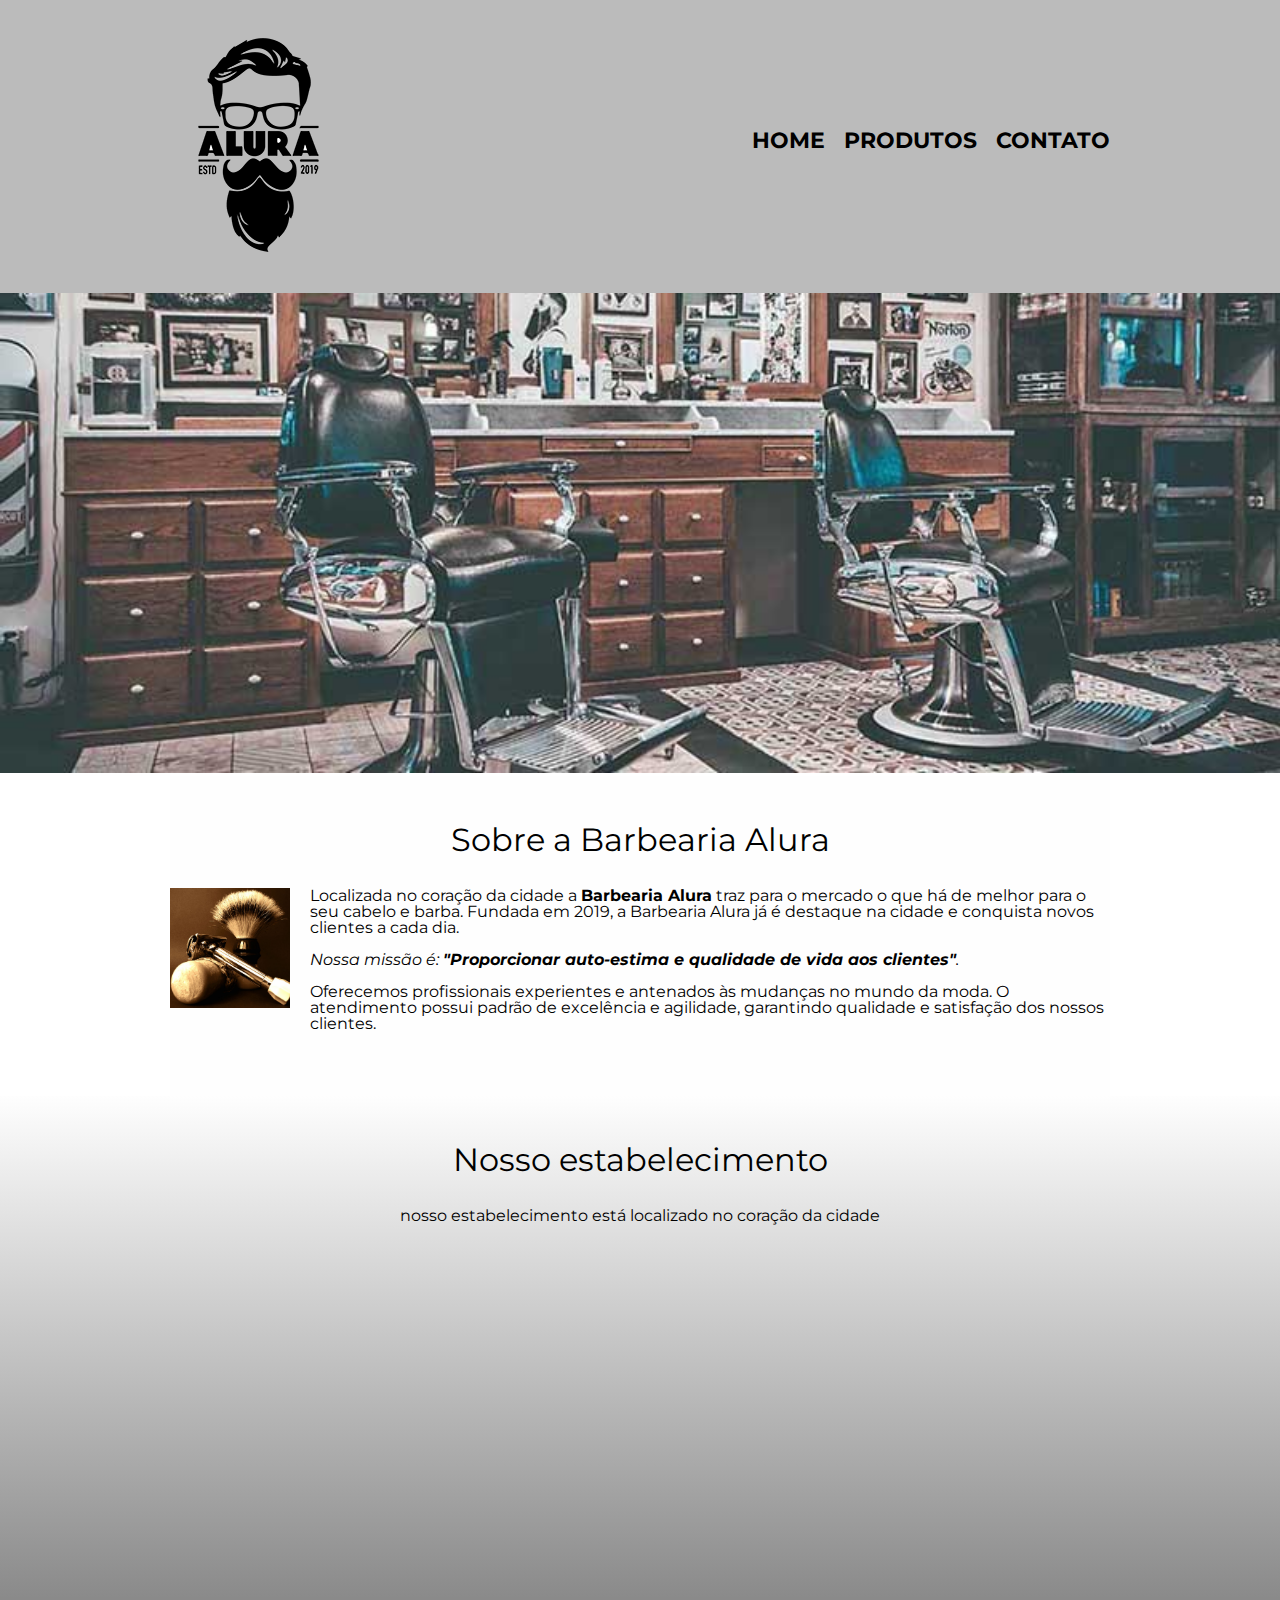
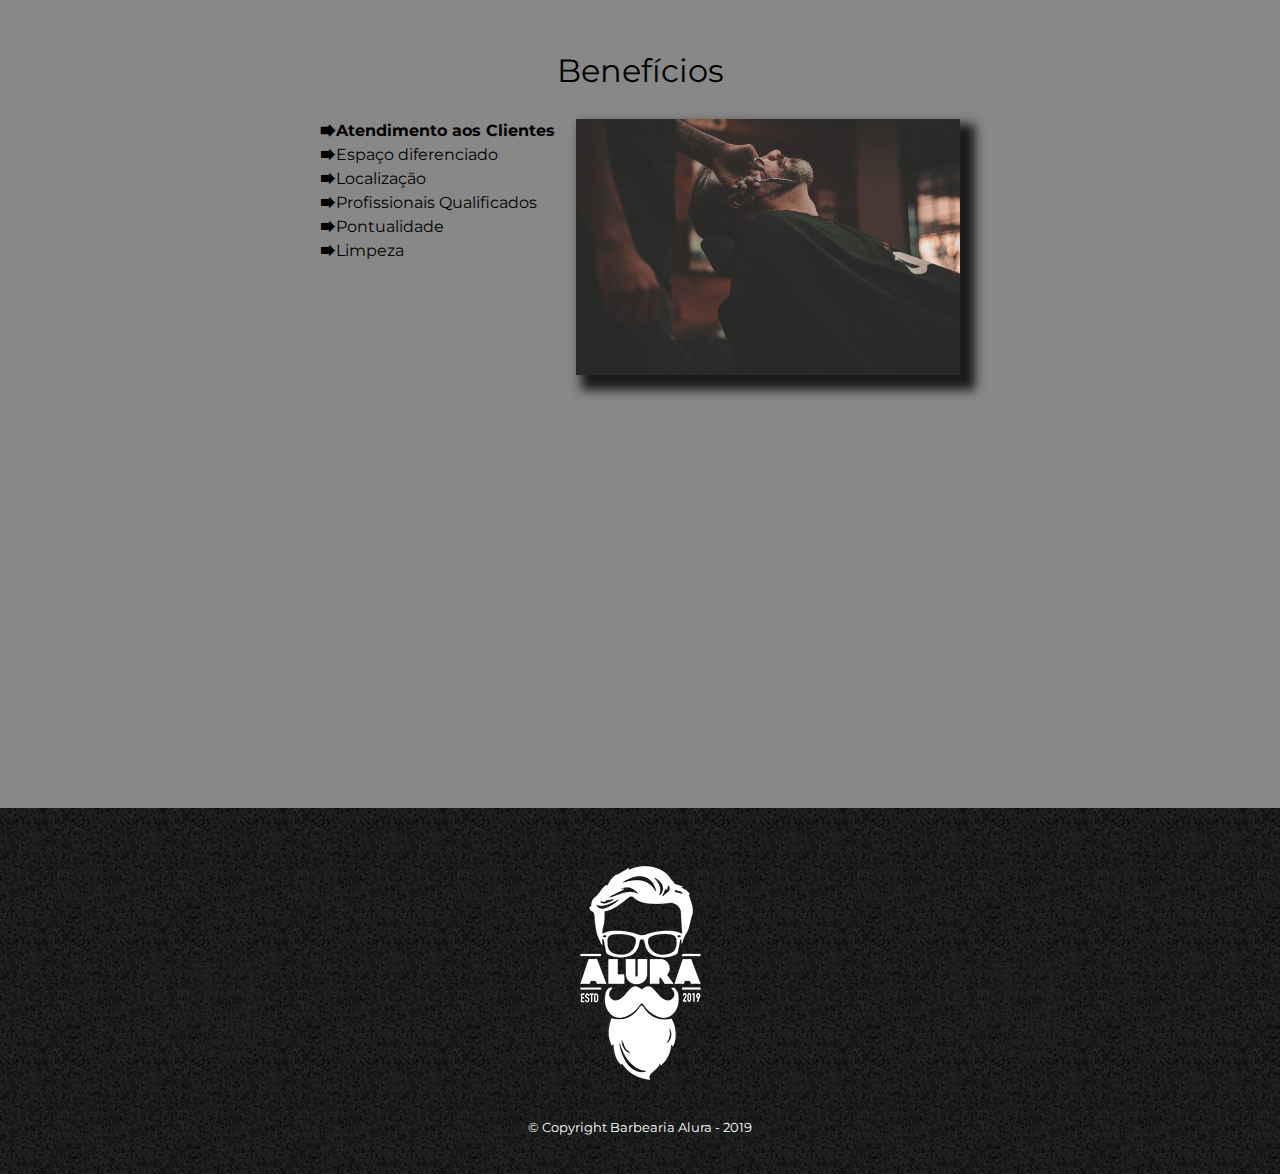
<file: index.html>
<!DOCTYPE html>
<html lang="pt-br">
	<head>
		<meta charset="UTF-8">
		<meta name="viewport" content="width=device-width">

		<title>Barbearia Alura</title>
		
		<link rel="stylesheet" href="reset.css">
		<link rel="stylesheet" href="style.css">
		<link rel="preconnect" href="https://fonts.googleapis.com">
		<link rel="preconnect" href="https://fonts.gstatic.com" crossorigin>
		<link href="https://fonts.googleapis.com/css2?family=Montserrat:wght@300&display=swap" rel="stylesheet">
	</head>

	<body>
		<header>
			<div class="caixa">
				<h1><img src="logo.png"></h1>

				<nav>
					<ul>
						<li><a href="index.html">Home</a></li>
						<li><a href="produtos.html">Produtos</a></li>
						<li><a href="contato.html">Contato</a></li>
					</ul>
				</nav>
			</div>
		
		</header>

		<img class="banner" src="banner.jpg">

		<main>
			<section class="principal">
				<h2 class="titulo-principal">Sobre a Barbearia Alura</h2>

				<img class="utensilios" src="utensilios.jpg" alt="utensilios de um barbeiro">

				<p>Localizada no coração da cidade a <strong>Barbearia Alura</strong> traz para o mercado o que há de melhor para o seu cabelo e barba. Fundada em 2019, a Barbearia Alura já é destaque na cidade e conquista novos clientes a cada dia.</p>

				<p id="missao"><em>Nossa missão é: <strong>"Proporcionar auto-estima e qualidade de vida aos clientes"</strong>.</em></p>

				<p>Oferecemos profissionais experientes e antenados às mudanças no mundo da moda. O atendimento possui padrão de excelência e agilidade, garantindo qualidade e satisfação dos nossos clientes.</p>
			</section>

			<section class="mapa">
				<h3 class="titulo-principal">Nosso estabelecimento</h3>

				<p>nosso estabelecimento está localizado no coração da cidade</p>
				
				<div class="mapa-conteudo">
				<iframe src="https://www.google.com/maps/embed?pb=!1m18!1m12!1m3!1d58522.35435928657!2d-46.757727717668566!3d-23.545190217125757!2m3!1f0!2f0!3f0!3m2!1i1024!2i768!4f13.1!3m3!1m2!1s0x94ce5bd9bb943bf5%3A0x6f642995c970f0fe!2scaelum%20alura!5e0!3m2!1spt-BR!2sbr!4v1683656341742!5m2!1spt-BR!2sbr" width="100%" height="300" style="border:0;" allowfullscreen="" loading="lazy" referrerpolicy="no-referrer-when-downgrade"></iframe>
				</div>	
			</section>

            <section class="beneficios">
                <h3 class="titulo-principal">Benefícios</h3>

				<div class="conteudo-beneficios">
					<ul class="lista-beneficios">
						<li class="itens">Atendimento aos Clientes</li>
						<li class="itens">Espaço diferenciado</li>
						<li class="itens">Localização</li>
						<li class="itens">Profissionais Qualificados</li>
						<li class="itens">Pontualidade</li>
						<li class="itens">Limpeza</li>
					</ul><img src="beneficios.jpg" class="imagem-beneficios">
				</div>

				<div class="video">
					<iframe width="100%" height="315" src="https://www.youtube.com/embed/wcVVXUV0YUY" title="YouTube video player" frameborder="0" allow="accelerometer; autoplay; clipboard-write; encrypted-media; gyroscope; picture-in-picture; web-share" allowfullscreen></iframe>
				</div>
			</section>

		</main>

				<footer>
					<img src="logo-branco.png">
					<p class="copyright">&copy; Copyright Barbearia Alura - 2019</p>
				</footer>
	</body>
</html>
</file>
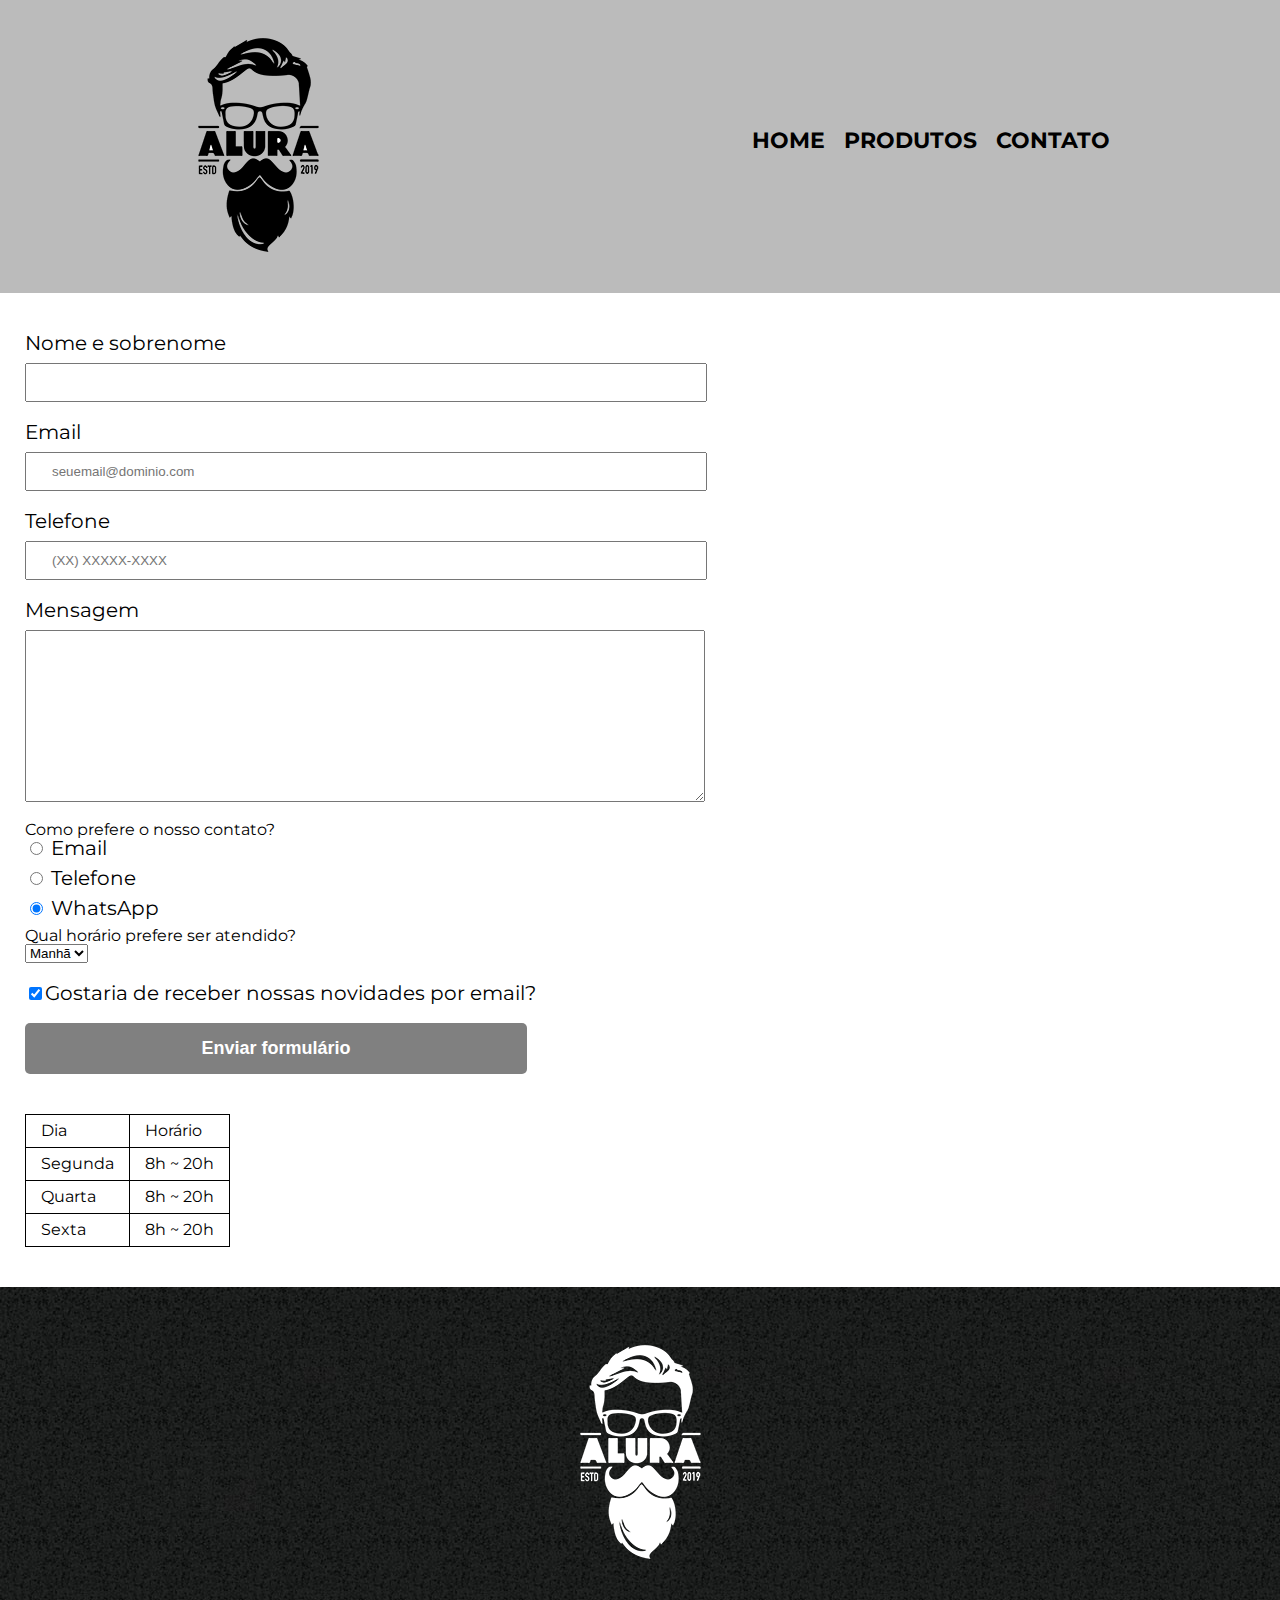
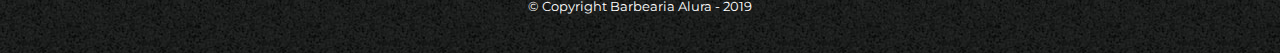
<file: contato.html>
<!DOCTYPE html>
<html>
	<head>
		<meta charset="UTF-8">
		<meta name="viewport" content="width=device-width">

		<title>Contato - Barbearia Alura</title>

		<link rel="stylesheet" href="reset.css">
		<link rel="stylesheet" href="style.css">
		<link rel="preconnect" href="https://fonts.googleapis.com">
		<link rel="preconnect" href="https://fonts.gstatic.com" crossorigin>
		<link href="https://fonts.googleapis.com/css2?family=Montserrat:wght@300&display=swap" rel="stylesheet">
	</head>
	
	<body>
		<header>
			<div class="caixa">
				<h1><img src="logo.png" alt="Logo da Barbearia Alura"></h1>

				<nav>
					<ul>
						<li><a href="index.html">Home</a></li>
						<li><a href="produtos.html">Produtos</a></li>
						<li><a href="contato.html">Contato</a></li>
					</ul>
				</nav>
			</div>
		</header>

		<main class="main-contato">
			<form>
				<label for="nomesobrenome">Nome e sobrenome</label>
				<input type="text" id="nomesobrenome" class="input-padrao" required>

				<label for="email">Email</label>
				<input type="email" id="email" class="input-padrao" required placeholder="seuemail@dominio.com">

				<label for="telefone">Telefone</label>
				<input type="tel" id="telefone" class="input-padrao" required placeholder="(XX) XXXXX-XXXX">

				<label for="mensagem">Mensagem</label>
				<textarea cols="70" rows="10" id="mensagem" class="input-padrao" required></textarea>

				<fieldset>
					<legend>Como prefere o nosso contato?</legend>
					<label for="radio-email"><input type="radio" name="contato" value="email" id="radio-email"> Email</label>
					
					<label for="radio-telefone"><input type="radio" name="contato" value="telefone" id="radio-telefone"> Telefone</label>
					
					<label for="radio-whatsapp"><input type="radio" name="contato" value="whatsapp" id="radio-whatsapp" checked> WhatsApp</label>
				</fieldset>

				<fieldset>
					<legend>Qual horário prefere ser atendido?</legend>
					<select>
						<option>Manhã</option>
						<option>Tarde</option>
						<option>Noite</option>
					</select>
				</fieldset>

				<label class="checkbox"><input type="checkbox" checked>Gostaria de receber nossas novidades por email?</label>

				<input type="submit" value="Enviar formulário" class="enviar">
			</form>

			<table>
				<tr>
					<td>Dia</td>
					<td>Horário</td>
				</tr>
				<tr>
					<td>Segunda</td>
					<td>8h ~ 20h</td>
				</tr>
				<tr>
					<td>Quarta</td>
					<td>8h ~ 20h</td>
				</tr>
				<tr>
					<td>Sexta</td>
					<td>8h ~ 20h</td>
				</tr>
			</table>
		</main>

		<footer>
			<img src="logo-branco.png" alt="Logo da Barbearia Alura">
			<p class="copyright">&copy; Copyright Barbearia Alura - 2019</p>
		</footer>
	</body>
</html>
</file>
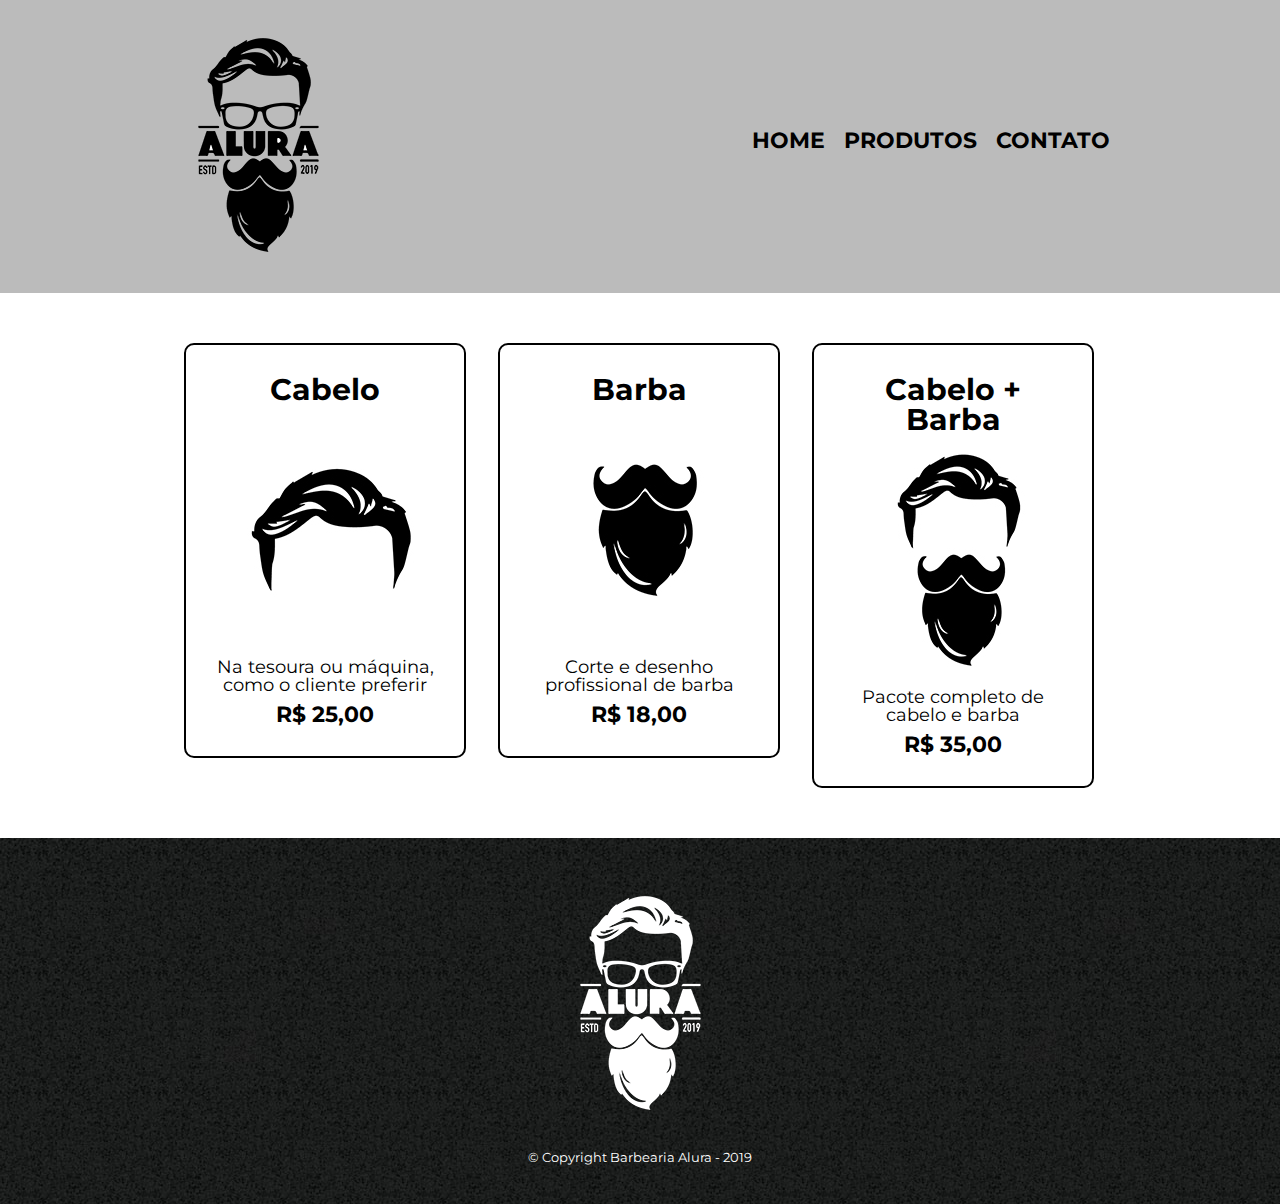
<file: produtos.html>
<!DOCTYPE html>
<html>
	<head>
		<meta charset="UTF-8">
		<meta name="viewport" content="width=device-width">

		<title>Produtos - Barbearia Alura</title>

		<link rel="stylesheet" href="reset.css">
		<link rel="stylesheet" href="style.css">
		<link rel="preconnect" href="https://fonts.googleapis.com">
		<link rel="preconnect" href="https://fonts.gstatic.com" crossorigin>
		<link href="https://fonts.googleapis.com/css2?family=Montserrat:wght@300&display=swap" rel="stylesheet">
	</head>
	<body>
		<header>
			<div class="caixa">
				<h1><img src="logo.png"></h1>

				<nav>
					<ul>
						<li><a href="index.html">Home</a></li>
						<li><a href="produtos.html">Produtos</a></li>
						<li><a href="contato.html">Contato</a></li>
					</ul>
				</nav>
			</div>
		</header>

		<main>
			<ul class="produtos">
				<li>
					<h2>Cabelo</h2>
					<img src="cabelo.jpg">
					<p class="produto-descricao">Na tesoura ou máquina, como o cliente preferir</p>
					<p class="produto-preco">R$ 25,00</p>
				</li>
				<li>
					<h2>Barba</h2>
					<img src="barba.jpg">
					<p class="produto-descricao">Corte e desenho profissional de barba</p>
					<p class="produto-preco">R$ 18,00</p>
				</li>
				<li>
					<h2>Cabelo + Barba</h2>
					<img src="cabelo+barba.jpg">
					<p class="produto-descricao">Pacote completo de cabelo e barba</p>
					<p class="produto-preco">R$ 35,00</p>
				</li>
			</ul>
		</main>

		<footer>
			<img src="logo-branco.png">
			<p class="copyright">&copy; Copyright Barbearia Alura - 2019</p>
		</footer>
	</body>
</html>
</file>
<file: style.css>
body {
	font-family: 'Montserrat', sans-serif;
}

header {
	background: #BBBBBB;
	padding: 20px 0;
}

.caixa {
	position: relative;
	width: 940px;
	margin: 0 auto;
}

nav {
	position: absolute;
	top: 110px;
	right: 0;
}

nav li {
	display: inline;
	margin: 0 0 0 15px;
}

nav a {
	text-transform: uppercase;
	color: #000000;
	font-weight: bold;
	font-size: 22px;
	text-decoration: none;
}

nav a:hover {
	color: #C78C19;
	text-decoration: underline;
}

.produtos {
	width: 940px;
	margin: 0 auto;
	padding: 50px 0;
}

.produtos li {
	display: inline-block;
	text-align: center;
	width: 30%;
	vertical-align: top;
	margin: 0 1.5%;
	padding: 30px 20px;
	box-sizing: border-box;
	border: 2px solid #000000;
	border-radius: 10px;
}

.produtos li:hover {
	border-color: #C78C19;
}

.produtos li:active {
	border-color: #088C19;	
}

.produtos li:hover h2 {
	font-size: 34px;
}

.produtos h2 {
	font-size: 30px;
	font-weight: bold;
}

.produto-descricao {
	font-size: 18px;
}

.produto-preco {
	font-size: 22px;
	font-weight: bold;
	margin-top: 10px;
}

footer {
	text-align: center;
	background: url("bg.jpg");
	padding: 40px 0;
}

.copyright {
	color: #FFFFFF;
	font-size: 13px;
	margin: 20px 0 0;
}

form {
	margin: 40px 0;
}

form label, form p {
	display:block;
	font-size: 20px;
	margin: 0 0 10px;
}

.input-padrao {
	display: block;
	margin: 0 0 20px;
	padding: 10px 25px;
	width: 50%;
}

.enviar {
	width:40%;
	padding: 15px 0;
	background: gray;
	color: white;
	font-weight: bold;
	font-size: 18px;
	border: none;
	border-radius: 5px;
	transition: 1s all;
	cursor: pointer;
}

.enviar:hover {
	background: #555555;
	transform: scale(1.2);
}

table {
	margin: 20px 0 40px;
}

thead {
	background: #555555;
	color: white;
	font-weight: bold;
}

td, th {
	border: 1px solid #000000;
	padding: 8px 15px;
}

.checkbox {
	margin: 20px 0;
}

/* css home */
.banner {
	width: 100%;
} 

.titulo-principal {
	text-align: center;
	font-size: 2em;
	margin: 0 0 1em;
}

.principal {
	padding: 3em 0;
	background: #FEFEFE;
	width: 940px;
	margin: 0 auto;
}

.principal p {
	margin: 0 0 1em;
}

.principal strong {
	font-weight	: bold;
}

.principal em {
	font-style: italic;
}

.utensilios {
	width: 120px;
	float: left;
	margin: 0 20px 20px 0;
}

.mapa {
	padding: 3em 0;
	background: linear-gradient(#FEFEFE, #888888);
}

.mapa-conteudo {
	width: 940px;
	margin: 0 auto;
}

.mapa p {
	margin: 0 0 2em;
	text-align: center;
}

.beneficios {
	padding: 3em 0;
	background: #888888;
}

.conteudo-beneficios {
	width: 640px;
	margin: 0 auto;
}

.lista-beneficios {
	width: 40%;
	display: inline-block;
	vertical-align: top;
}

.itens {
	line-height: 1.5;
}

.itens:first-child {
	font-weight: bold;
}

.itens:before {
	content: "🡆";
}

.imagem-beneficios {
	width: 60%;
	opacity: 0.8;
	transition: 600ms;
	box-shadow: 10px 10px 10px 5px #000000;
}

.imagem-beneficios:hover {
	opacity: 1;
}

.video {
	width: 560px;
	margin: 2em auto;
}

.main-contato {
	margin: 0 0 0 25px;
}

@media screen and (max-width: 480px) {
	.caixa, .principal, .conteudo-beneficios, .mapa-conteudo, .video {
		width: auto;
	}

	h1 {
		text-align: center;
	}

	nav {
		position: static;
	}

	.lista-beneficios, .imagem-beneficios {
		width: 100%;
	}

	.produtos, .produtos li {
		width: 100%;
	}
}
</file>
